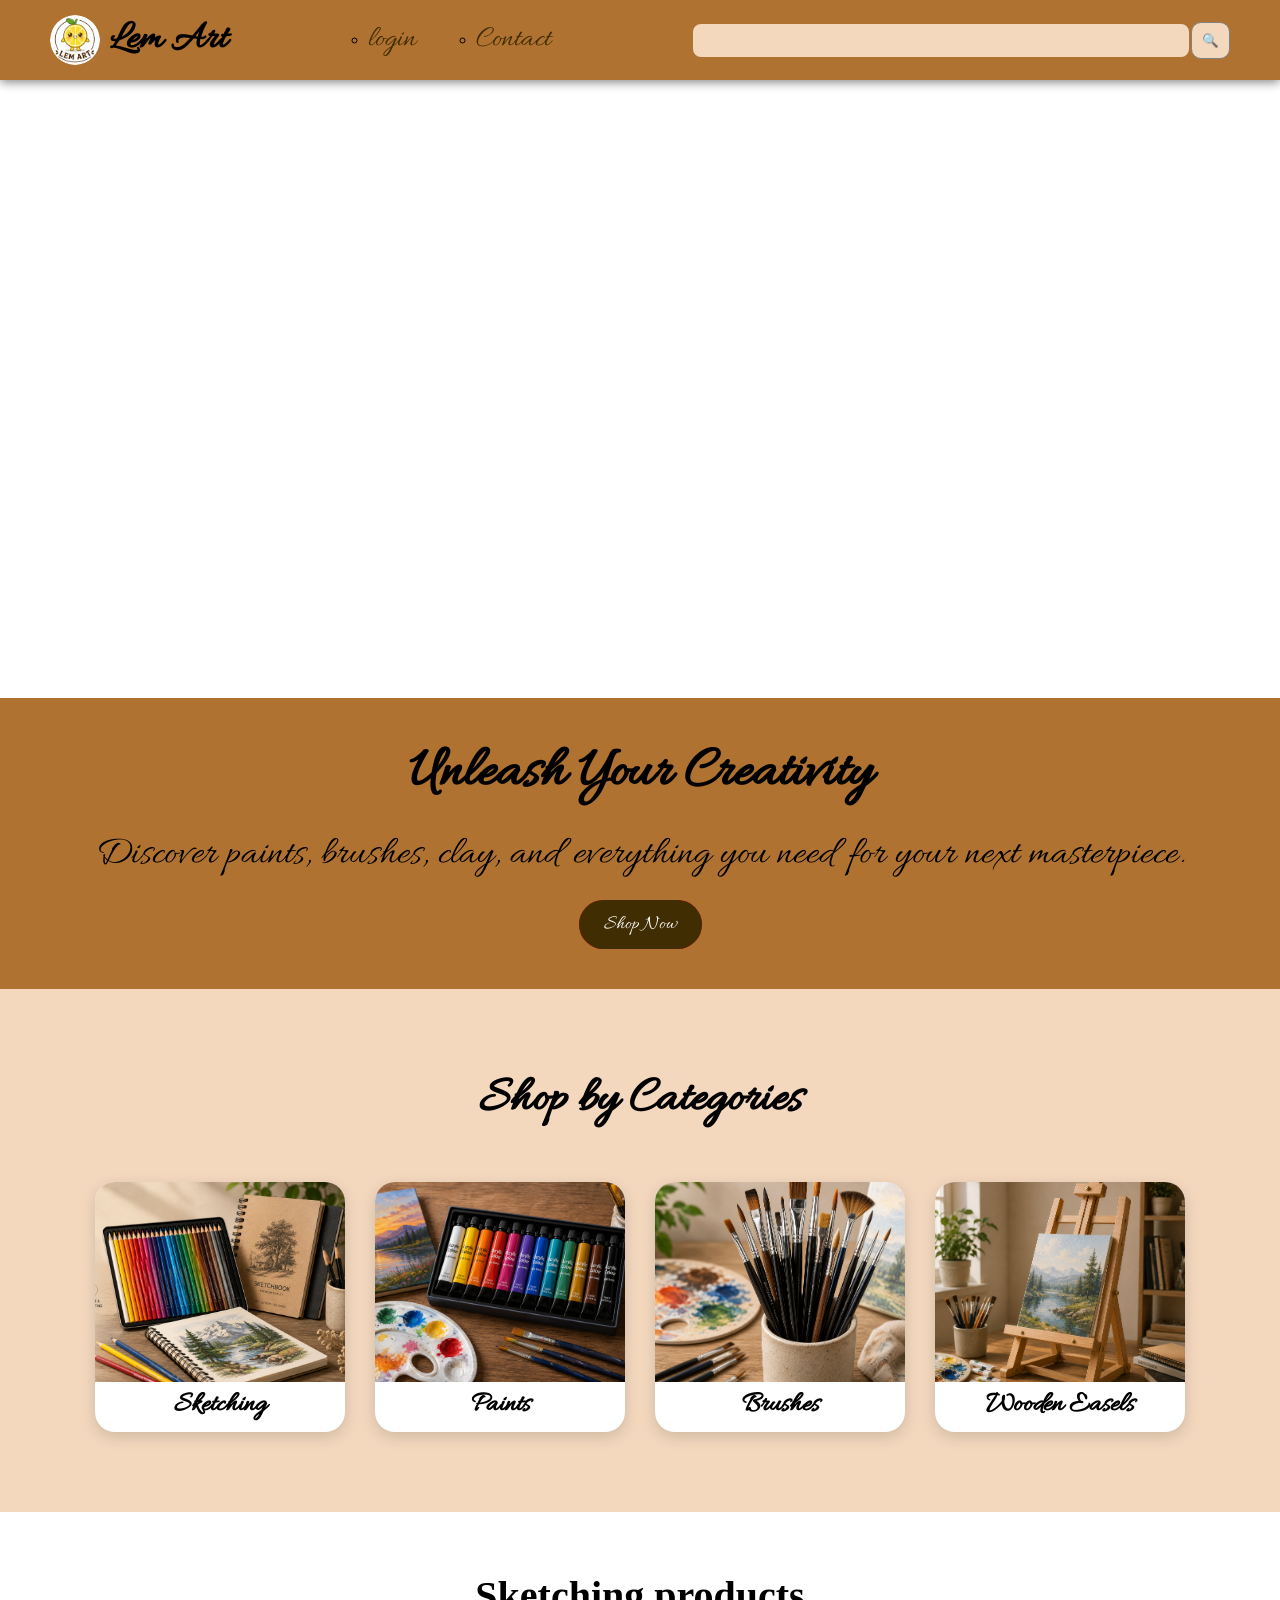
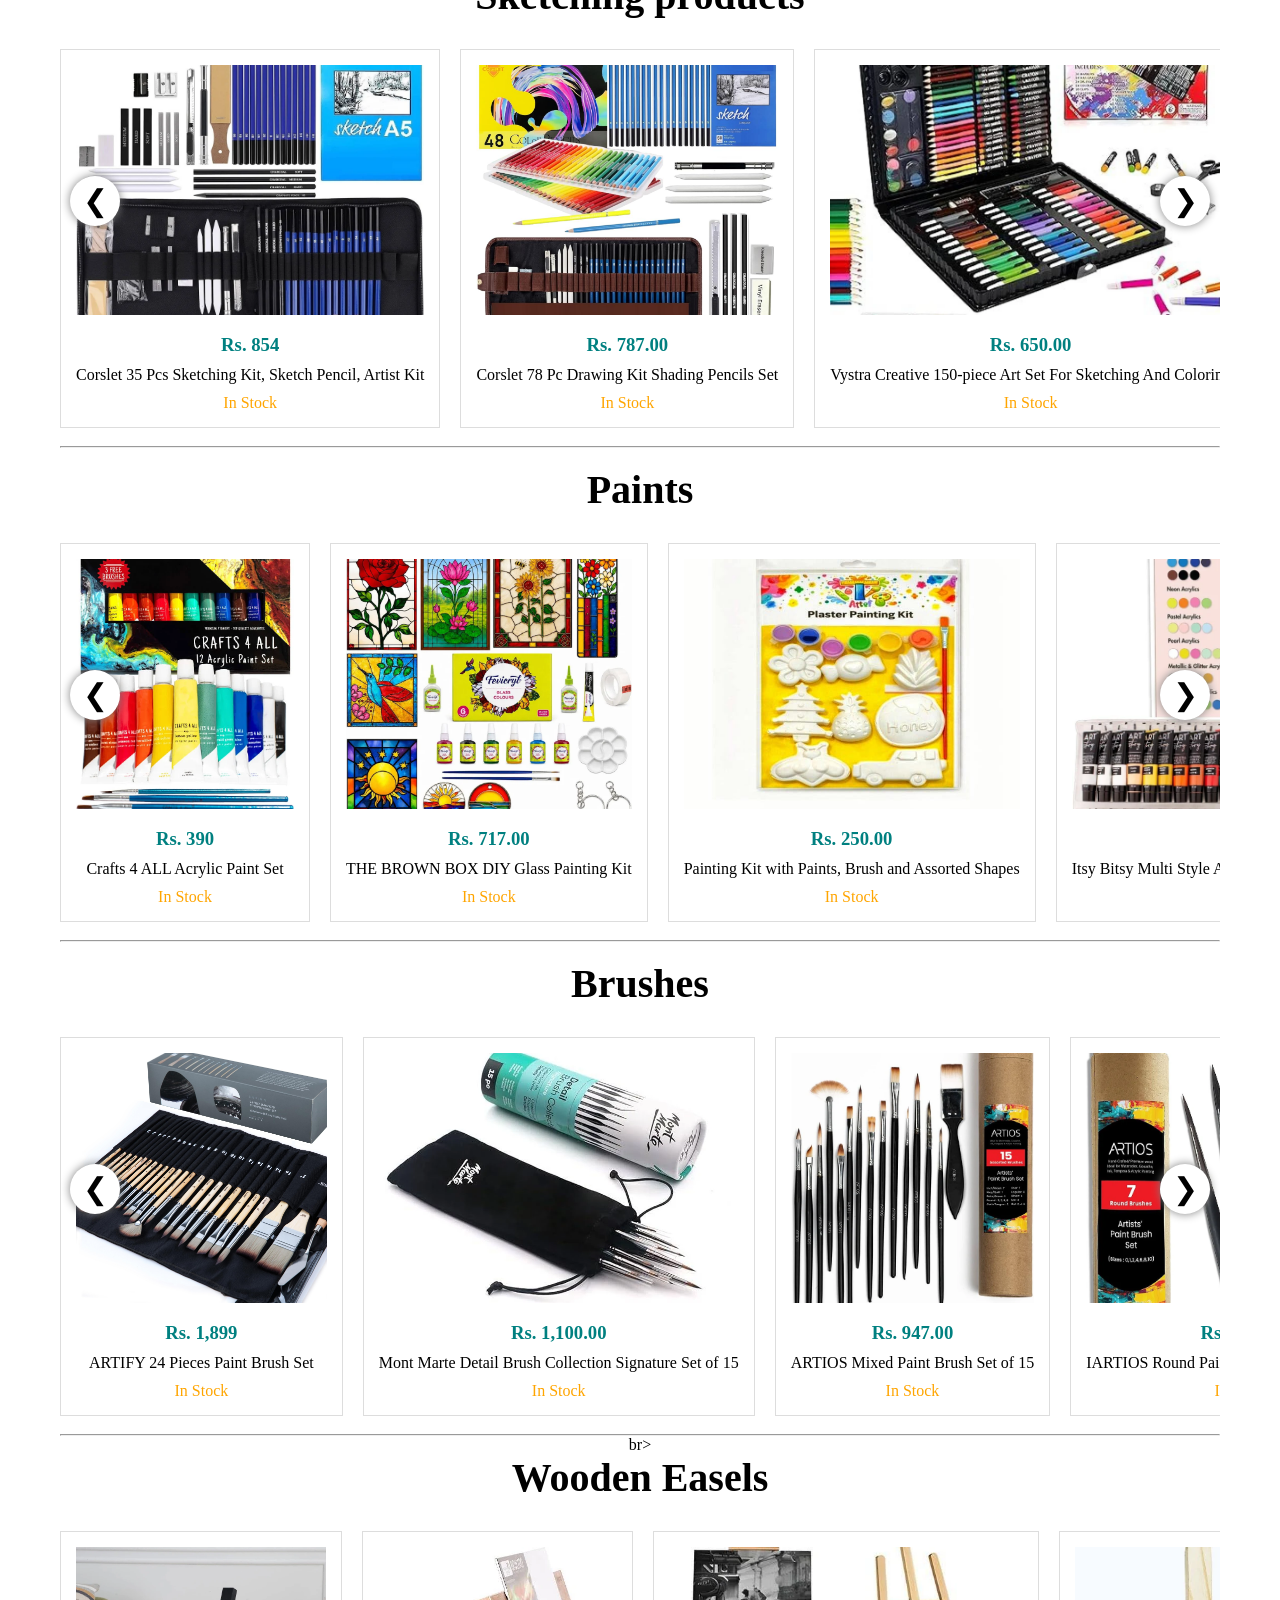
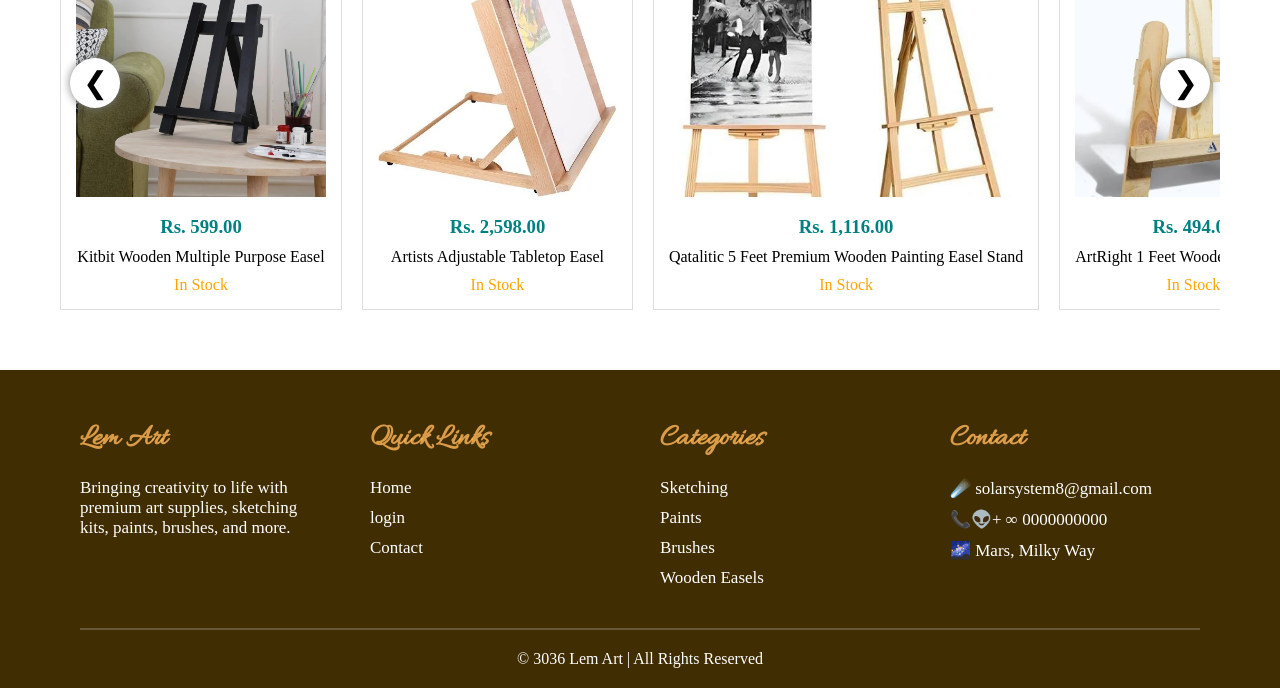
<file: index.html>
<!DOCTYPE html>
<html lang="en">
<head>
    <meta charset="UTF-8">
    <meta name="viewport" content="width=device-width, initial-scale=1.0">
    <title>Lem Aet .com</title>
    <link rel="stylesheet" href="style.css">
    <link rel="icon" type="image/png" href="assets/lem art.png">
    
    <link rel="preconnect" href="https://fonts.googleapis.com">
<link rel="preconnect" href="https://fonts.gstatic.com" crossorigin>
<link href="https://fonts.googleapis.com/css2?family=Allura&display=swap" rel="stylesheet">
</head>
<body>
    <nav class="navbar">
        <div class="logo">
            <img src="assets/lem art.png" alt="Lem Art Logo">
            Lem Art

        </div>
        <ul class="navlinks">
            <li><a href="pages/login.html">login</a></li>
            <li><a href="pages/contact.html">Contact</a></li>
        </ul>
        <div class="searchbox">
            <input type="text" name="search product" id="nis" >
            <button>🔍</button>

        </div>
        

    </nav>
    <section class="hero">
    
</section>
<br>

<div class="hero-content">
    
        <h1>Unleash Your Creativity</h1>
        <p>Discover paints, brushes, clay, and everything you need for your next masterpiece.</p>
        <a href="#products">
    <button>Shop Now</button>
</a>
    </div>

    <section class="categories">

    <h2>Shop by Categories</h2>

    <div class="category-container">

        <div class="category-card">
            <img src="assets/main sk.png"alt="SKETCHBOOK">
            <h3>Sketching</h3>
        </div>

        <div class="category-card">
            <img src="assets/main pain.png" alt="">
            <h3>Paints</h3>
        </div>

        <div class="category-card">
            <img src="assets/main Brushes.png" alt="">
            <h3>Brushes</h3>
        </div>

        <div class="category-card">
            <img src="assets/main Easels.png" alt="">
            <h3>Wooden Easels</h3>
        </div>

    </div>

</section>


<section class="products" id="products">

    <h2>Sketching products</h2>

    <div class="slider-container">

        <button class="prev">&#10094;</button>

        <div class="slider">

            <div class="card">
                <img src="assets/Sketching1.webp">
                
                <h3>Rs. 854</h3>
                <p>Corslet 35 Pcs Sketching Kit, Sketch Pencil, Artist Kit</p>
                <span>In Stock</span>
                <div class="card-buttons">
            <button>Quick Shop</button>
            <button>Add to Cart</button>
        </div>
            </div>

            <div class="card">
                <img src="assets/Sketching2.jpg">
                <h3>Rs. 787.00</h3>
                <p>Corslet 78 Pc Drawing Kit Shading Pencils Set </p>
                <span>In Stock</span>
                <div class="card-buttons">
            <button>Quick Shop</button>
            <button>Add to Cart</button>
        </div>
            </div>

            <div class="card">
                <img src="assets/Sketching3.webp">
                <h3>Rs. 650.00</h3>
                <p>Vystra Creative 150-piece Art Set For Sketching And Coloring</p>
                <span>In Stock</span>
                <div class="card-buttons">
            <button>Quick Shop</button>
            <button>Add to Cart</button>
        </div>
            </div>

            <div class="card">
                <img src="assets/Sketching4.webp">
                <h3>Rs. 300.00</h3>
                <p>DOMS Sketching Smart Kit</p>
                <span>In Stock</span>
                <div class="card-buttons">
            <button>Quick Shop</button>
            <button>Add to Cart</button>
        </div>
            </div>

            
            <div class="card">
                <img src="assets/Sketching5.webp">
                <h3>Rs. 25.00</h3>
                <p>Rainbow Scratch Paper Sketch Pad</p>
                <span>In Stock</span>
                <div class="card-buttons">
            <button>Quick Shop</button>
            <button>Add to Cart</button>
        </div>
            </div>
            <div class="card">
                <img src="assets/skitching6.webp">
                <h3>Rs. 255</h3>
                <p>TEKCOOL Dual Tip Colorful Art Markers</p>
                <span>In Stock</span>
                <div class="card-buttons">
            <button>Quick Shop</button>
            <button>Add to Cart</button>
        </div>
            </div>

        </div>

        <button class="next">&#10095;</button>

    </div>

    <br><hr><br>

    <h2>Paints</h2>

    <div class="slider-container">

        <button class="prev">&#10094;</button>

        <div class="slider">

            <div class="card">
                <img src="assets/paint1.webp">
                <h3>Rs. 390</h3>
                <p>Crafts 4 ALL Acrylic Paint Set</p>
                <span>In Stock</span>
                <div class="card-buttons">
            <button>Quick Shop</button>
            <button>Add to Cart</button>
        </div>
            </div>

            <div class="card">
                <img src="assets/paint2.webp">
                <h3>Rs. 717.00</h3>
                <p>THE BROWN BOX DIY Glass Painting Kit</p>
                <span>In Stock</span>
                <div class="card-buttons">
            <button>Quick Shop</button>
            <button>Add to Cart</button>
        </div>
            </div>

            <div class="card">
                <img src="assets/paint3.jpg">
                <h3>Rs. 250.00</h3>
                <p>Painting Kit with Paints, Brush and Assorted Shapes</p>
                <span>In Stock</span>
                <div class="card-buttons">
            <button>Quick Shop</button>
            <button>Add to Cart</button>
        </div>
            </div>

            <div class="card">
                <img src="assets/paint4.webp">
                <h3>Rs. 1,818.00</h3>
                <p>Itsy Bitsy Multi Style Acrylic Paint Set 52 Colors x 15ml Each Box </p>
                <span>In Stock</span>
                <div class="card-buttons">
            <button>Quick Shop</button>
            <button>Add to Cart</button>
        </div>
            </div>

            
            <div class="card">
                <img src="assets/paint5.webp">
                <h3>Rs. 349.00</h3>
                <p>Craftinger 12-Sets Acrylic Colours With 15Ml Varnish</p>
                <span>In Stock</span>
                <div class="card-buttons">
            <button>Quick Shop</button>
            <button>Add to Cart</button>
        </div>
            </div>
            <div class="card">
                <img src="assets/paint6.jpg">
                <h3>Rs. 200</h3>
                <p>Oil Color Paint Set</p>
                <span>In Stock</span>
                <div class="card-buttons">
            <button>Quick Shop</button>
            <button>Add to Cart</button>
        </div>
            </div>

        </div>

        <button class="next">&#10095;</button>

    </div>
<br><hr><br>

    <h2>Brushes</h2>

    <div class="slider-container">

        <button class="prev">&#10094;</button>

        <div class="slider">

            <div class="card">
                <img src="assets/brush1.jpg">
                <h3>Rs. 1,899</h3>
                <p>ARTIFY 24 Pieces Paint Brush Set</p>
                
                
                <span>In Stock</span>
                <div class="card-buttons">
            <button>Quick Shop</button>
            <button>Add to Cart</button>
        </div>
            </div>

            <div class="card">
                <img src="assets/brush2.webp">
                <h3>Rs. 1,100.00</h3>
                <p>Mont Marte Detail Brush Collection Signature Set of 15</p>
                <span>In Stock</span>
                <div class="card-buttons">
            <button>Quick Shop</button>
            <button>Add to Cart</button>
        </div>
            </div>

            <div class="card">
                <img src="assets/brush3.webp">
                <h3>Rs. 947.00</h3>
                <p>ARTIOS Mixed Paint Brush Set of 15</p>
                <span>In Stock</span>
                <div class="card-buttons">
            <button>Quick Shop</button>
            <button>Add to Cart</button>
        </div>
            </div>

            <div class="card">
                <img src="assets/brush4.webp">
                <h3>Rs. 444.00</h3>
                <p>IARTIOS Round Paint Brush Set of 7 for Artists </p>
                <span>In Stock</span>
                <div class="card-buttons">
            <button>Quick Shop</button>
            <button>Add to Cart</button>
        </div>
            </div>

            
            <div class="card">
                <img src="assets/brush5.webp">
                <h3>Rs. 236.00</h3>
                <p>6 Pieces Fine Detail Brush Kit for Painting</p>
                <span>In Stock</span>
                <div class="card-buttons">
            <button>Quick Shop</button>
            <button>Add to Cart</button>
        </div>
            </div>
            <div class="card">
                <img src="assets/brush6.jpg">
                <h3>Rs. 120</h3>
                <p>6PCS Flat Paint Brush Set</p>
                <span>In Stock</span>
                <div class="card-buttons">
            <button>Quick Shop</button>
            <button>Add to Cart</button>
        </div>
            </div>

        </div>

        <button class="next">&#10095;</button>

    </div>
    <br><hr>br>


    <h2> Wooden Easels</h2>

    <div class="slider-container">

        <button class="prev">&#10094;</button>

        <div class="slider">

            <div class="card">
                <img src="assets/wood1.webp">
                <h3>Rs. 599.00</h3>
                <p>Kitbit Wooden Multiple Purpose Easel</p>
                
                
                <span>In Stock</span>
                <div class="card-buttons">
            <button>Quick Shop</button>
            <button>Add to Cart</button>
        </div>
            </div>

            <div class="card">
                <img src="assets/wood2.webp">
                <h3>Rs. 2,598.00</h3>
                <p>Artists Adjustable Tabletop Easel</p>
                <span>In Stock</span>
                <div class="card-buttons">
            <button>Quick Shop</button>
            <button>Add to Cart</button>
        </div>
            </div>

            <div class="card">
                <img src="assets/wood3.webp">
                <h3>Rs. 1,116.00</h3>
                <p>Qatalitic 5 Feet Premium Wooden Painting Easel Stand</p>
                <span>In Stock</span>
                <div class="card-buttons">
            <button>Quick Shop</button>
            <button>Add to Cart</button>
        </div>
            </div>

            <div class="card">
                <img src="assets/wood4.webp">
                <h3>Rs. 494.00</h3>
                <p>ArtRight 1 Feet Wooden Easel Stand  </p>
                <span>In Stock</span>
                <div class="card-buttons">
            <button>Quick Shop</button>
            <button>Add to Cart</button>
        </div>
            </div>

            
            <div class="card">
                <img src="assets/wood5.webp">
                <h3>Rs. 5,898.00</h3>
                <p>Wooden Double Framed Easel - 45 Inch,White and Black Color</p>
                <span>In Stock</span>
                <div class="card-buttons">
            <button>Quick Shop</button>
            <button>Add to Cart</button>
        </div>
            </div>
            <div class="card">
                <img src="assets/wood6.webp">
                <h3>Rs. 1,899</h3>
                <p>Grandink Wood Tabletop Sketch-Box Easel</p>
                <span>In Stock</span>
                <div class="card-buttons">
            <button>Quick Shop</button>
            <button>Add to Cart</button>
        </div>
            </div>

        </div>

        <button class="next">&#10095;</button>

    </div>

</section>
    
    <script src="script.js"></script>
</body>

<footer class="footer">

    <div class="footer-container">

        <div class="footer-section">
            <h2>Lem Art</h2>
            <p>
                Bringing creativity to life with premium art supplies,
                sketching kits, paints, brushes, and more.
            </p>
        </div>

        <div class="footer-section">
            <h2>Quick Links</h2>
            <ul>
                <li><a href="index.html">Home</a></li>
                <li><a href="pages/login.html">login</a></li>
                <li><a href="pages/contact.html">Contact</a></li>
            </ul>
        </div>

        <div class="footer-section">
            <h2>Categories</h2>
            <ul>
                <li>Sketching</li>
                <li>Paints</li>
                <li>Brushes</li>
                <li>Wooden Easels</li>
            </ul>
        </div>

        <div class="footer-section">
            <h2>Contact</h2>
            <p>☄️ solarsystem8@gmail.com</p>
            <p>📞👽+ ∞ 0000000000</p>
            <p>🌌 Mars, Milky Way</p>
        </div>

    </div>

    <hr>

    <div class="footer-bottom">
        © 3036 Lem Art | All Rights Reserved
    </div>

</footer>
</html>
</file>
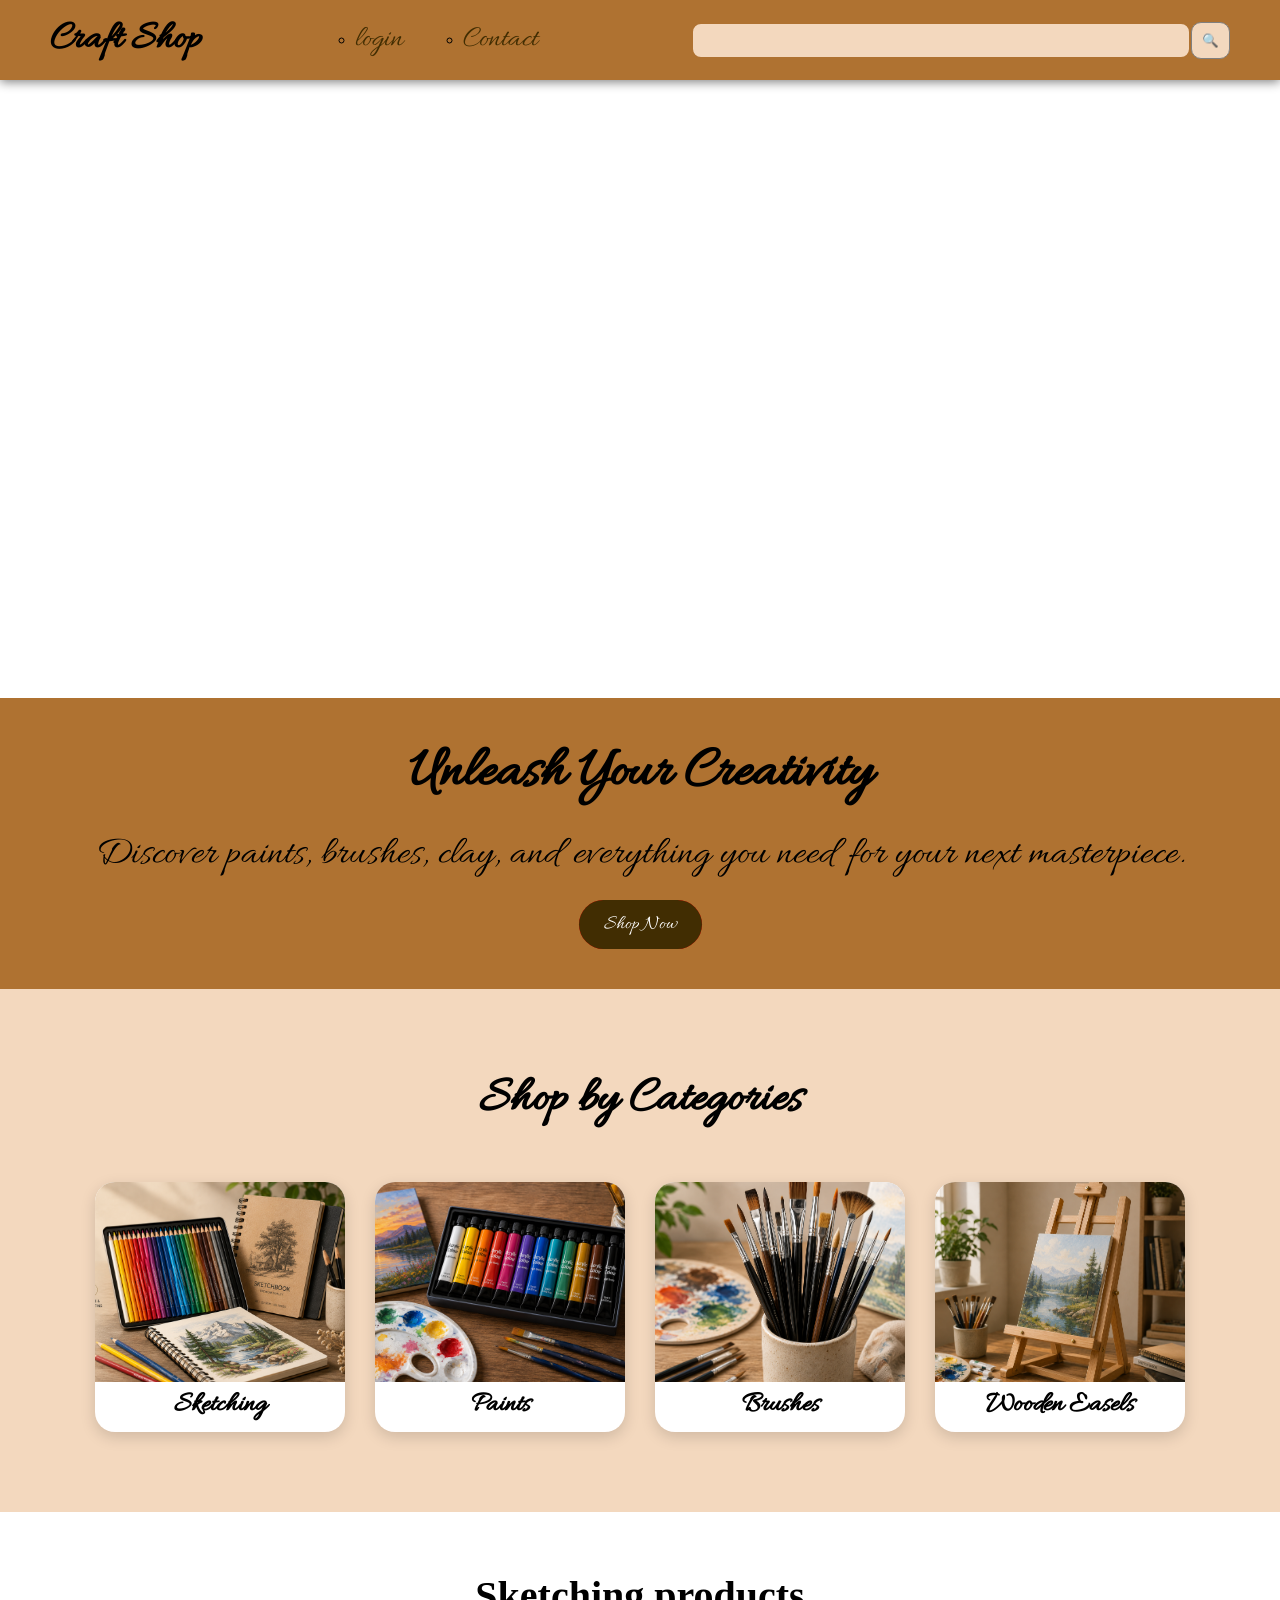
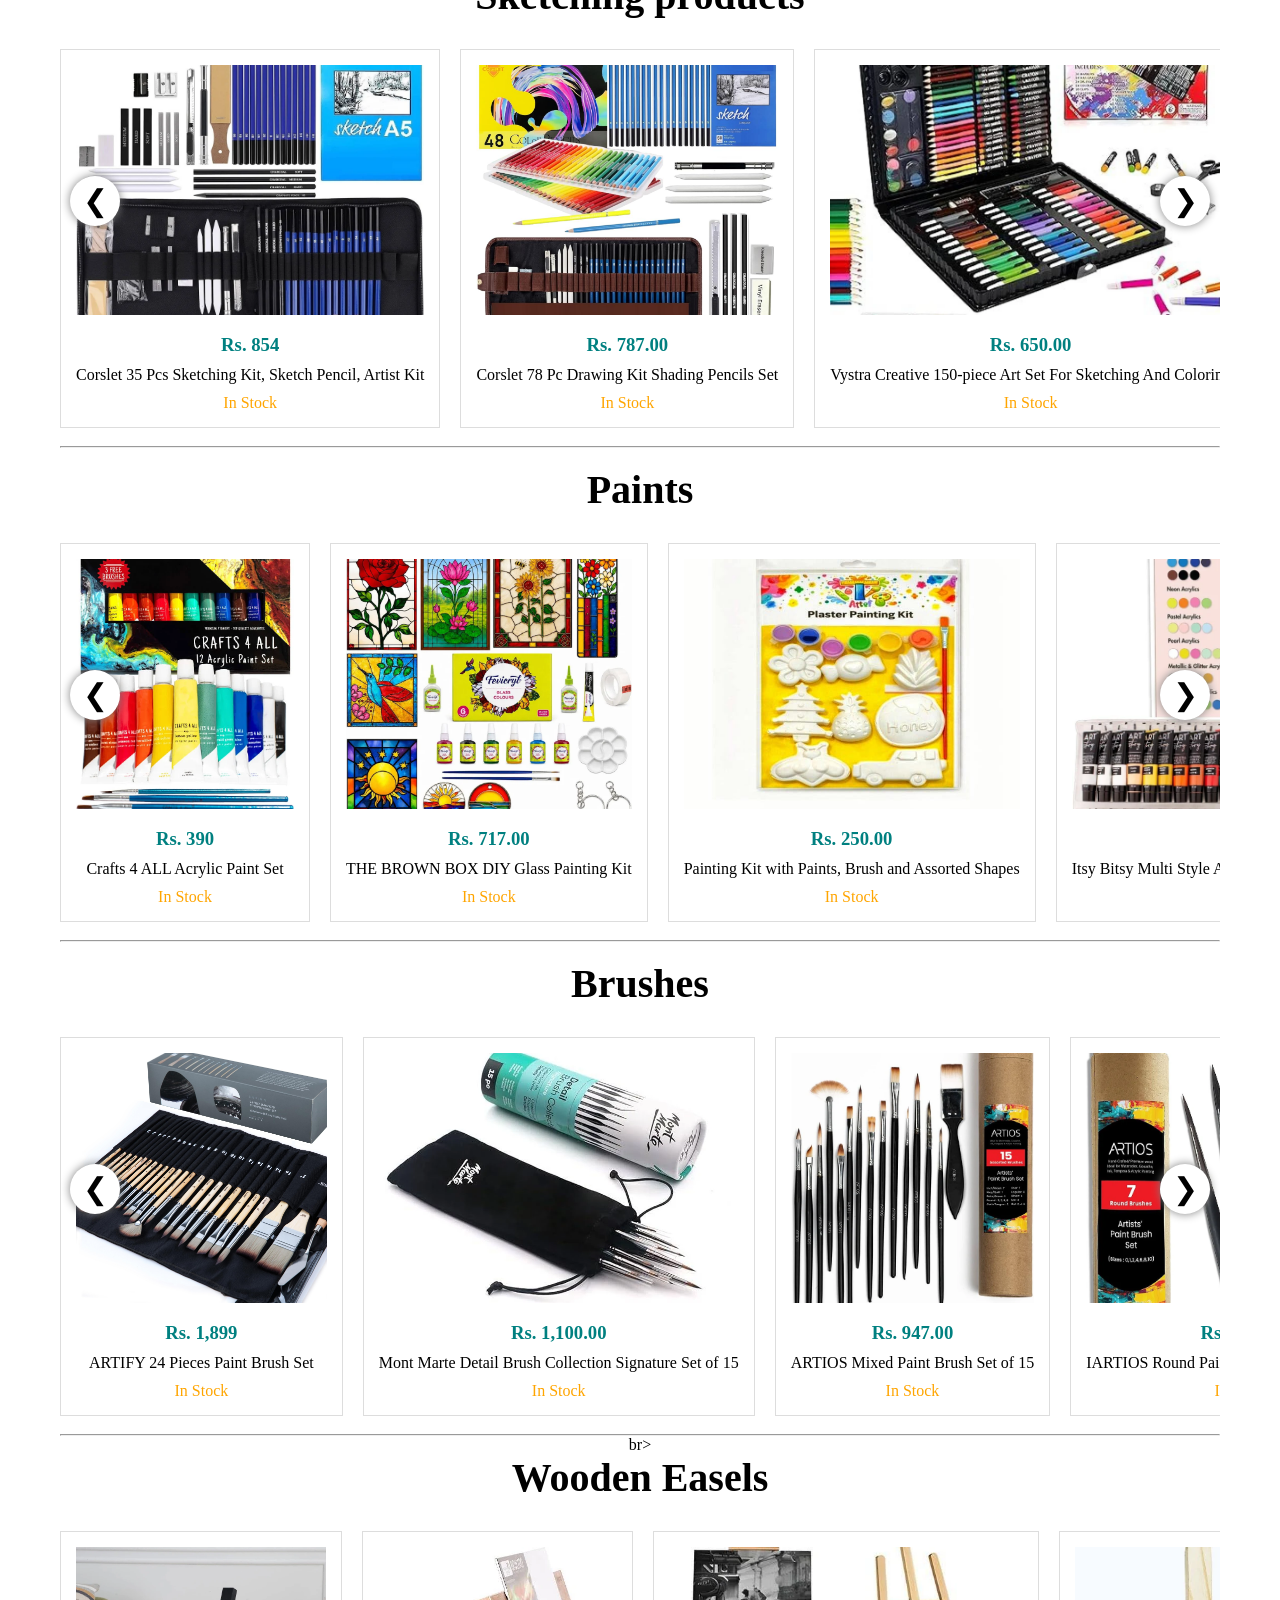
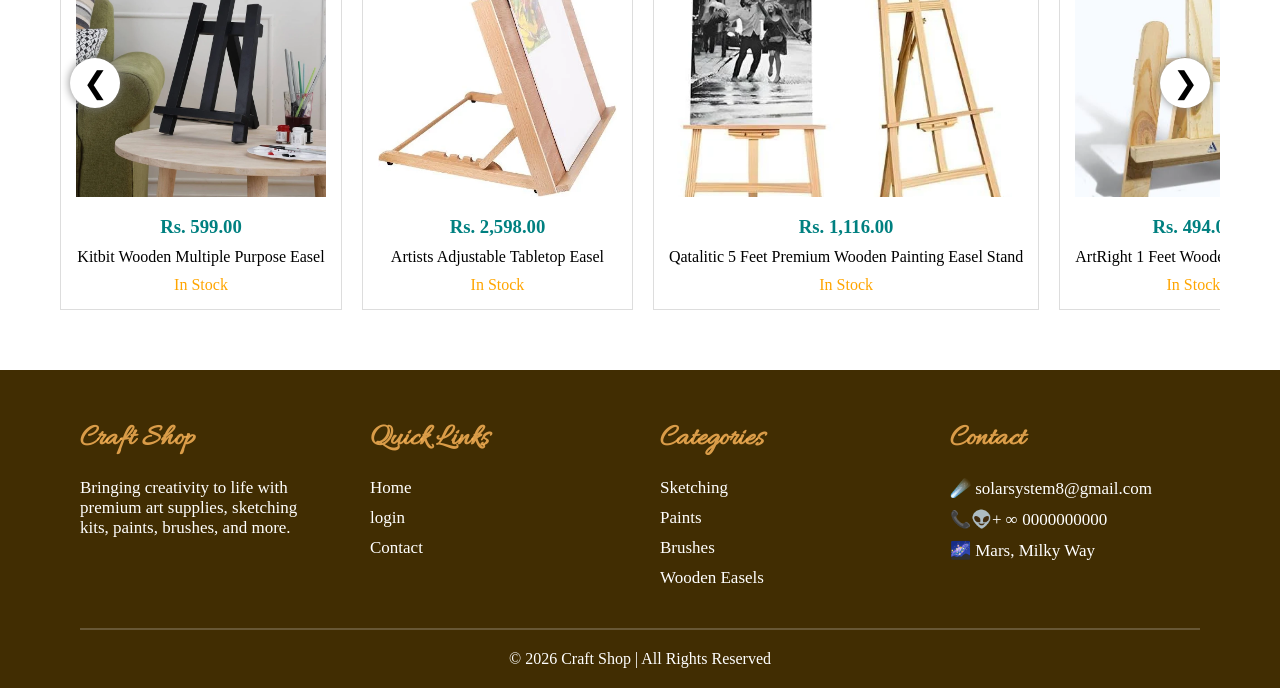
<file: intex.html>
<!DOCTYPE html>
<html lang="en">
<head>
    <meta charset="UTF-8">
    <meta name="viewport" content="width=device-width, initial-scale=1.0">
    <title>balckfrower</title>
    <link rel="stylesheet" href="style.css">
    
    <link rel="preconnect" href="https://fonts.googleapis.com">
<link rel="preconnect" href="https://fonts.gstatic.com" crossorigin>
<link href="https://fonts.googleapis.com/css2?family=Allura&display=swap" rel="stylesheet">
</head>
<body>
    <nav class="navbar">
        <div class="logo">
            Craft Shop

        </div>
        <ul class="navlinks">
            <li><a href="pages/login.html">login</a></li>
            <li><a href="pages/contact.html">Contact</a></li>
        </ul>
        <div class="searchbox">
            <input type="text" name="search product" id="nis" >
            <button>🔍</button>

        </div>
        

    </nav>
    <section class="hero">
    
</section>
<br>

<div class="hero-content">
    
        <h1>Unleash Your Creativity</h1>
        <p>Discover paints, brushes, clay, and everything you need for your next masterpiece.</p>
        <a href="#products">
    <button>Shop Now</button>
</a>
    </div>

    <section class="categories">

    <h2>Shop by Categories</h2>

    <div class="category-container">

        <div class="category-card">
            <img src="assets/main sk.png"alt="SKETCHBOOK">
            <h3>Sketching</h3>
        </div>

        <div class="category-card">
            <img src="assets/main pain.png" alt="">
            <h3>Paints</h3>
        </div>

        <div class="category-card">
            <img src="assets/main Brushes.png" alt="">
            <h3>Brushes</h3>
        </div>

        <div class="category-card">
            <img src="assets/main Easels.png" alt="">
            <h3>Wooden Easels</h3>
        </div>

    </div>

</section>


<section class="products" id="products">

    <h2>Sketching products</h2>

    <div class="slider-container">

        <button class="prev">&#10094;</button>

        <div class="slider">

            <div class="card">
                <img src="assets/Sketching1.webp">
                
                <h3>Rs. 854</h3>
                <p>Corslet 35 Pcs Sketching Kit, Sketch Pencil, Artist Kit</p>
                <span>In Stock</span>
                <div class="card-buttons">
            <button>Quick Shop</button>
            <button>Add to Cart</button>
        </div>
            </div>

            <div class="card">
                <img src="assets/Sketching2.jpg">
                <h3>Rs. 787.00</h3>
                <p>Corslet 78 Pc Drawing Kit Shading Pencils Set </p>
                <span>In Stock</span>
                <div class="card-buttons">
            <button>Quick Shop</button>
            <button>Add to Cart</button>
        </div>
            </div>

            <div class="card">
                <img src="assets/Sketching3.webp">
                <h3>Rs. 650.00</h3>
                <p>Vystra Creative 150-piece Art Set For Sketching And Coloring</p>
                <span>In Stock</span>
                <div class="card-buttons">
            <button>Quick Shop</button>
            <button>Add to Cart</button>
        </div>
            </div>

            <div class="card">
                <img src="assets/Sketching4.webp">
                <h3>Rs. 300.00</h3>
                <p>DOMS Sketching Smart Kit</p>
                <span>In Stock</span>
                <div class="card-buttons">
            <button>Quick Shop</button>
            <button>Add to Cart</button>
        </div>
            </div>

            
            <div class="card">
                <img src="assets/Sketching5.webp">
                <h3>Rs. 25.00</h3>
                <p>Rainbow Scratch Paper Sketch Pad</p>
                <span>In Stock</span>
                <div class="card-buttons">
            <button>Quick Shop</button>
            <button>Add to Cart</button>
        </div>
            </div>
            <div class="card">
                <img src="assets/skitching6.webp">
                <h3>Rs. 255</h3>
                <p>TEKCOOL Dual Tip Colorful Art Markers</p>
                <span>In Stock</span>
                <div class="card-buttons">
            <button>Quick Shop</button>
            <button>Add to Cart</button>
        </div>
            </div>

        </div>

        <button class="next">&#10095;</button>

    </div>

    <br><hr><br>

    <h2>Paints</h2>

    <div class="slider-container">

        <button class="prev">&#10094;</button>

        <div class="slider">

            <div class="card">
                <img src="assets/paint1.webp">
                <h3>Rs. 390</h3>
                <p>Crafts 4 ALL Acrylic Paint Set</p>
                <span>In Stock</span>
                <div class="card-buttons">
            <button>Quick Shop</button>
            <button>Add to Cart</button>
        </div>
            </div>

            <div class="card">
                <img src="assets/paint2.webp">
                <h3>Rs. 717.00</h3>
                <p>THE BROWN BOX DIY Glass Painting Kit</p>
                <span>In Stock</span>
                <div class="card-buttons">
            <button>Quick Shop</button>
            <button>Add to Cart</button>
        </div>
            </div>

            <div class="card">
                <img src="assets/paint3.jpg">
                <h3>Rs. 250.00</h3>
                <p>Painting Kit with Paints, Brush and Assorted Shapes</p>
                <span>In Stock</span>
                <div class="card-buttons">
            <button>Quick Shop</button>
            <button>Add to Cart</button>
        </div>
            </div>

            <div class="card">
                <img src="assets/paint4.webp">
                <h3>Rs. 1,818.00</h3>
                <p>Itsy Bitsy Multi Style Acrylic Paint Set 52 Colors x 15ml Each Box </p>
                <span>In Stock</span>
                <div class="card-buttons">
            <button>Quick Shop</button>
            <button>Add to Cart</button>
        </div>
            </div>

            
            <div class="card">
                <img src="assets/paint5.webp">
                <h3>Rs. 349.00</h3>
                <p>Craftinger 12-Sets Acrylic Colours With 15Ml Varnish</p>
                <span>In Stock</span>
                <div class="card-buttons">
            <button>Quick Shop</button>
            <button>Add to Cart</button>
        </div>
            </div>
            <div class="card">
                <img src="assets/paint6.jpg">
                <h3>Rs. 200</h3>
                <p>Oil Color Paint Set</p>
                <span>In Stock</span>
                <div class="card-buttons">
            <button>Quick Shop</button>
            <button>Add to Cart</button>
        </div>
            </div>

        </div>

        <button class="next">&#10095;</button>

    </div>
<br><hr><br>

    <h2>Brushes</h2>

    <div class="slider-container">

        <button class="prev">&#10094;</button>

        <div class="slider">

            <div class="card">
                <img src="assets/brush1.jpg">
                <h3>Rs. 1,899</h3>
                <p>ARTIFY 24 Pieces Paint Brush Set</p>
                
                
                <span>In Stock</span>
                <div class="card-buttons">
            <button>Quick Shop</button>
            <button>Add to Cart</button>
        </div>
            </div>

            <div class="card">
                <img src="assets/brush2.webp">
                <h3>Rs. 1,100.00</h3>
                <p>Mont Marte Detail Brush Collection Signature Set of 15</p>
                <span>In Stock</span>
                <div class="card-buttons">
            <button>Quick Shop</button>
            <button>Add to Cart</button>
        </div>
            </div>

            <div class="card">
                <img src="assets/brush3.webp">
                <h3>Rs. 947.00</h3>
                <p>ARTIOS Mixed Paint Brush Set of 15</p>
                <span>In Stock</span>
                <div class="card-buttons">
            <button>Quick Shop</button>
            <button>Add to Cart</button>
        </div>
            </div>

            <div class="card">
                <img src="assets/brush4.webp">
                <h3>Rs. 444.00</h3>
                <p>IARTIOS Round Paint Brush Set of 7 for Artists </p>
                <span>In Stock</span>
                <div class="card-buttons">
            <button>Quick Shop</button>
            <button>Add to Cart</button>
        </div>
            </div>

            
            <div class="card">
                <img src="assets/brush5.webp">
                <h3>Rs. 236.00</h3>
                <p>6 Pieces Fine Detail Brush Kit for Painting</p>
                <span>In Stock</span>
                <div class="card-buttons">
            <button>Quick Shop</button>
            <button>Add to Cart</button>
        </div>
            </div>
            <div class="card">
                <img src="assets/brush6.jpg">
                <h3>Rs. 120</h3>
                <p>6PCS Flat Paint Brush Set</p>
                <span>In Stock</span>
                <div class="card-buttons">
            <button>Quick Shop</button>
            <button>Add to Cart</button>
        </div>
            </div>

        </div>

        <button class="next">&#10095;</button>

    </div>
    <br><hr>br>


    <h2> Wooden Easels</h2>

    <div class="slider-container">

        <button class="prev">&#10094;</button>

        <div class="slider">

            <div class="card">
                <img src="assets/wood1.webp">
                <h3>Rs. 599.00</h3>
                <p>Kitbit Wooden Multiple Purpose Easel</p>
                
                
                <span>In Stock</span>
                <div class="card-buttons">
            <button>Quick Shop</button>
            <button>Add to Cart</button>
        </div>
            </div>

            <div class="card">
                <img src="assets/wood2.webp">
                <h3>Rs. 2,598.00</h3>
                <p>Artists Adjustable Tabletop Easel</p>
                <span>In Stock</span>
                <div class="card-buttons">
            <button>Quick Shop</button>
            <button>Add to Cart</button>
        </div>
            </div>

            <div class="card">
                <img src="assets/wood3.webp">
                <h3>Rs. 1,116.00</h3>
                <p>Qatalitic 5 Feet Premium Wooden Painting Easel Stand</p>
                <span>In Stock</span>
                <div class="card-buttons">
            <button>Quick Shop</button>
            <button>Add to Cart</button>
        </div>
            </div>

            <div class="card">
                <img src="assets/wood4.webp">
                <h3>Rs. 494.00</h3>
                <p>ArtRight 1 Feet Wooden Easel Stand  </p>
                <span>In Stock</span>
                <div class="card-buttons">
            <button>Quick Shop</button>
            <button>Add to Cart</button>
        </div>
            </div>

            
            <div class="card">
                <img src="assets/wood5.webp">
                <h3>Rs. 5,898.00</h3>
                <p>Wooden Double Framed Easel - 45 Inch,White and Black Color</p>
                <span>In Stock</span>
                <div class="card-buttons">
            <button>Quick Shop</button>
            <button>Add to Cart</button>
        </div>
            </div>
            <div class="card">
                <img src="assets/wood6.webp">
                <h3>Rs. 1,899</h3>
                <p>Grandink Wood Tabletop Sketch-Box Easel</p>
                <span>In Stock</span>
                <div class="card-buttons">
            <button>Quick Shop</button>
            <button>Add to Cart</button>
        </div>
            </div>

        </div>

        <button class="next">&#10095;</button>

    </div>

</section>
    
    <script src="script.js"></script>
</body>

<footer class="footer">

    <div class="footer-container">

        <div class="footer-section">
            <h2>Craft Shop</h2>
            <p>
                Bringing creativity to life with premium art supplies,
                sketching kits, paints, brushes, and more.
            </p>
        </div>

        <div class="footer-section">
            <h2>Quick Links</h2>
            <ul>
                <li><a href="intex.html">Home</a></li>
                <li><a href="pages/login.html">login</a></li>
                <li><a href="pages/contact.html">Contact</a></li>
            </ul>
        </div>

        <div class="footer-section">
            <h2>Categories</h2>
            <ul>
                <li>Sketching</li>
                <li>Paints</li>
                <li>Brushes</li>
                <li>Wooden Easels</li>
            </ul>
        </div>

        <div class="footer-section">
            <h2>Contact</h2>
            <p>☄️ solarsystem8@gmail.com</p>
            <p>📞👽+ ∞ 0000000000</p>
            <p>🌌 Mars, Milky Way</p>
        </div>

    </div>

    <hr>

    <div class="footer-bottom">
        © 2026 Craft Shop | All Rights Reserved
    </div>

</footer>
</html>
</file>
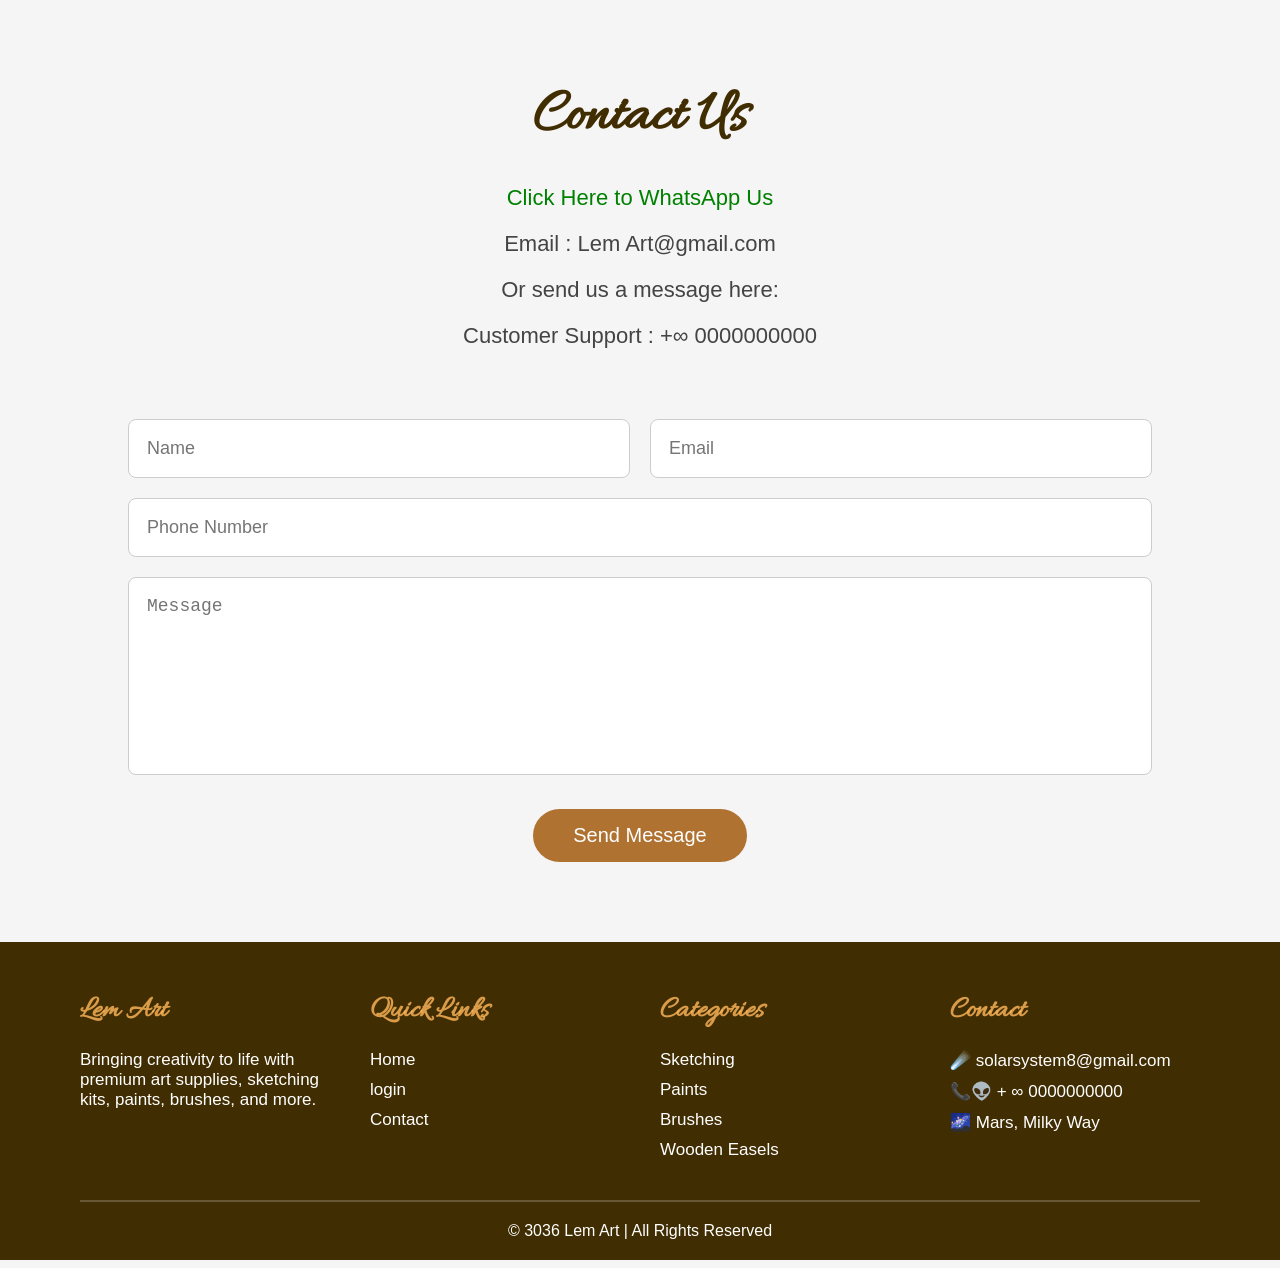
<file: pages/contact.html>
<!DOCTYPE html>
<html lang="en">
<head>
    <meta charset="UTF-8">
    <meta name="viewport" content="width=device-width, initial-scale=1.0">
    <title>Contact Us</title>

    <link rel="stylesheet" href="contact.css">

    <link rel="preconnect" href="https://fonts.googleapis.com">
    <link rel="preconnect" href="https://fonts.gstatic.com" crossorigin>
    <link href="https://fonts.googleapis.com/css2?family=Allura&display=swap" rel="stylesheet">
</head>
<body>

    <section class="contact">

        <h1>Contact Us</h1>

        <a href="#">Click Here to WhatsApp Us</a>

        <p>Email : Lem Art@gmail.com</p>
        <p>Or send us a message here:</p>

        <p>Customer Support : +∞ 0000000000</p>

        <form class="contact-form">

            <div class="row">
                <input type="text" placeholder="Name" required>
                <input type="email" placeholder="Email" required>
            </div>

            <input type="tel" placeholder="Phone Number">

            <textarea placeholder="Message" rows="8"></textarea>

            <button type="submit">Send Message</button>

        </form>
    </section>

</body>

<footer class="footer">

    <div class="footer-container">

        <div class="footer-section">
            <h2>Lem Art</h2>
            <p>
                Bringing creativity to life with premium art supplies,
                sketching kits, paints, brushes, and more.
            </p>
        </div>

        <div class="footer-section">
            <h2>Quick Links</h2>
            <ul>
                <li><a href="../index.html">Home</a></li>
                <li><a href="../pages/login.html">login</a></li>
                <li><a href="../pages/contact.html">Contact</a></li>
            </ul>
        </div>

        <div class="footer-section">
            <h2>Categories</h2>
            <ul>
                <li>Sketching</li>
                <li>Paints</li>
                <li>Brushes</li>
                <li>Wooden Easels</li>
            </ul>
        </div>

        <div class="footer-section">
            <h2>Contact</h2>
            <p>☄️  solarsystem8@gmail.com</p>
            <p>📞👽 + ∞ 0000000000</p>
            <p>🌌 Mars, Milky Way</p>
        </div>

    </div>

    <hr>

    <div class="footer-bottom">
        © 3036 Lem Art | All Rights Reserved
    </div>

</footer>
</html>
</file>
<file: style.css>
html{
    scroll-behavior: smooth;
}

*{
    margin: 0;
    padding: 0px;
    box-sizing: border-box;
}
:root{
    --brown:#af7231;
    --darkbrown:rgb(65, 45, 2);
    --litebrown:rgba(253, 181, 88, 0.815);
    --gray:rgb(243, 216, 190);
    --color:rgb(236, 158, 112);
}
.navbar{
    display: flex;
    justify-content: space-between;
    align-items: center;
    padding: 15px 50px;
    box-shadow: 0 2px 10px gray;
    background: var(--brown);
    position: fixed;
    top: 0px;
    left:0px;
    width: 100%;    
    opacity: 1;
    z-index: 1000;
}
.logo{
    font-size: 40px;
    font-weight: bold;
    font-family: "Allura", cursive;
    display: flex;
    align-items: center;
    gap: 10px;
}
.logo img{
    width: 50px;
    height: 50px;
    border-radius: 50%;
    object-fit: cover;
}

.logo span{
    font-family: "Allura", cursive;
    font-size: 30px;
    color: black;
    font-weight: bold;
}

.navlinks{
    list-style: circle;
    display: flex;
    gap: 60px;
}
.navlinks a{
    font-size: 30px;
    font-family: "Allura", cursive;   
    color: var(--darkbrown);
    text-decoration: none;
}
.searchbox{
    display: flex;
}
.searchbox input{
    padding: 0px ;
    border: 2px solid #af7231 ;
    border-radius: 10px;
    width: 500px;
    background-color: var(--gray);
}
.searchbox button{    
    background-color:var(--gray);
    cursor:pointer;
    padding: 10px 10px;
    border:1px solid gray;
    border-radius:10px;
}
.searchbox button:hover{
    background: rgb(211, 165, 67);
}
.hero{
    height: 600px;
    background-position: center;  
    background-size: cover;
    display: flex;
    justify-content: center;
    align-items: center;
    text-align: center;
    animation: move 15s infinite;
    margin-top: 80px;
}
@keyframes move {
    0%, 55%{
        background-image: url("assets/img1.png");
        margin-left: 0px;
    }
    55%,83%{
        background-image: url("assets/img2.png") ;
    }
    83%,100%{
        background-image: url("assets/img3.png");
        margin-left: 0px;    
    }
}
.hero-content{
    background: var(--brown);
    padding:40px;
    border-radius: 0px;
    text-align: center;
}
.hero-content h1{
    font-size: 58px;
    margin-bottom: 20px;
    font-family: "Allura", cursive;
}
.hero-content p{
    font-size: 40px;
    margin-bottom: 20px;
    font-family: "Allura", cursive;   
}
.hero-content button{
    position: relative;
    z-index: 0;
    padding: 12px 25px;
    border: none;
    outline: none;
    color: rgb(255, 255, 255);
    background:red;
    cursor: pointer;
    font-size: 20px;
    border-radius: 25px;
    font-family: "Allura", cursive;
}
.hero-content button::after{
    content: "";
    z-index: -1;
    position: absolute;
    width:100% ;
    height: 100%;
    background-color:var(--darkbrown);
    left: 0;
    top: 0;
    border-radius:25px ;
}
.hero-content button::before{
    content:"";
    background: linear-gradient(
        45deg,
        #ee8c8c,#ff7300,#fffB00,#dda44d,
        #fbff00,#f0b851,#e9a251,#f1827a
    );
    position: absolute;
    top:-2px ;
    left: -2px;
    background-size: 600%;
    z-index: -1;
    width: calc(100% + 4px);
    height: calc(100% + 4px);
    filter: blur(8px);
    transition: opacity .3s  ;
    border-radius: 10px;
    opacity: 0;
     animation: glowing 20s linear infinite;
}
@keyframes glowing {
    0% {background-position: 0 0;}
    50% {background-position: 400% 0;}
    100%{background-position: 0 0;}
}
.hero-content button:hover::before{
    opacity: 1;
}
.hero-content button:active::after{
    background: transparent;
}
.hero-content button:active{
    color: var(--darkbrown);
    font-weight: bold;
    font-family: "Allura", cursive;   
}
.categories{
    padding: 80px 50px;
    background: var(--gray);
    text-align: center;
}
.categories h2{
    font-size: 50px;
    font-family: "Allura", cursive;
    margin-bottom: 50px;
}
.category-container{
    display: flex;
    justify-content: center;
    gap: 30px;
    flex-wrap: wrap;
    
}
.category-card{
    width: 250px;
    height: 250px;
    background: white;
    
    border-radius: 20px;
    overflow: hidden;
    transition: 0.9s;
    cursor: pointer;
    box-shadow: 0 5px 15px rgba(0,0,0,0.15);
}
.category-card:hover{
    transform: translateY(-20px);
}
.category-card img{
    width: 100%;
    height: 200px;
    object-fit: cover;
}
.category-card h3{
    padding: 20px;
    font-size: 28px;
    font-family: "Allura";
    margin-top: -18px;
    
    
}
.products{
    padding: 60px;
    text-align: center;
}

.products h2{
    font-size: 40px;
    margin-bottom: 30px;
}


.slider-container{
    position: relative;
    overflow: hidden;
    width: 100%;
}

.slider{
    display: flex;
    gap: 20px;
    transition: transform .5s ease;
    width: max-content;
}


.card{
    min-width: 250px;
    background: white;
    padding: 15px;
    border: 1px solid #ddd;
}

.card img{
    width: 100%;
    height: 250px;
    object-fit: cover;
}

.card h3{
    color: teal;
    margin-top: 15px;
}

.card p{
    margin: 10px 0;
}

.card span{
    color: orange;
}

.prev,
.next{
    position: absolute;
    top: 40%;
    transform: translateY(-50%);
    width: 50px;
    height: 50px;
    border: none;
    border-radius: 50%;
    background: white;
    font-size: 30px;
    cursor: pointer;
    z-index: 100;
    box-shadow: 0 0 10px gray;
}

.prev{
    left: 10px;
}

.next{
    right: 10px;
}






.image-box{
    position: relative;
    overflow: hidden;
}

.image-box img{
    width: 100%;
    height: 250px;
    object-fit: cover;
    transition: 0.5s;
}

.card{
    min-width: 250px;
    background: white;
    padding: 15px ;
    border: 1px solid #ddd;
    position: relative;
    overflow: hidden;
    transition: 0.4s;
}

.card img{
    width: 100%;
    height: 250px;
    object-fit: cover;
    transition: 0.4s;
}

.card:hover{
    transform: translateY(-10px);
    box-shadow: 0 10px 25px rgba(0,0,0,0.2);
}

.card:hover img{
    transform: scale(1.05);
    filter: brightness(0.8);
}

.card-buttons{
    position: absolute;
    left: 0;
    bottom: -60px;
    width: 100%;
    display: flex;
    justify-content: center;
    gap: 10px;
    opacity: 0;
    transition: all 0.4s ease;
    
}

.card:hover .card-buttons{
    bottom: 15px;
    opacity: 1;
}

.card-buttons button{
    padding: 10px 15px;
    border: none;
    border-radius: 5px;
    background: #f4a460;
    color: white;
    cursor: pointer;
    font-weight: bold;
}

.card-buttons button:hover{
    background: #af7231;
}

.footer{
    background: var(--darkbrown);
    color: white;
    padding: 50px 80px 20px;
}

.footer-container{
    display: flex;
    justify-content: space-between;
    flex-wrap: wrap;
    gap: 40px;
}

.footer-section{
    flex: 1;
    min-width: 220px;
}

.footer-section h2{
    margin-bottom: 20px;
    font-size: 30px;
    font-family: "Allura", cursive;
    color: var(--litebrown);
}

.footer-section p,
.footer-section li{
    margin-bottom: 10px;
    font-size: 17px;
}

.footer-section ul{
    list-style: none;
}

.footer-section a{
    text-decoration: none;
    color: white;
    transition: 0.3s;
}

.footer-section a:hover{
    color: var(--litebrown);
}

.footer hr{
    margin: 30px 0 20px;
    border: 1px solid rgba(255,255,255,0.2);
}

.footer-bottom{
    text-align: center;
    font-size: 16px;
}
</file>
<file: pages/contact.css>
*{
    margin:0;
    padding:0;
    box-sizing:border-box;
}

:root{
    --brown:#af7231;
    --darkbrown:rgb(65, 45, 2);
    --litebrown:rgba(253, 181, 88, 0.815);
    --gray:rgb(243, 216, 190);
    --color:rgb(236, 158, 112);
}

body{
    background: #f5f5f5;
    font-family: Arial, sans-serif;
}

.contact{
    width:80%;
    margin:auto;
    text-align:center;
    padding:80px 0;
}

.contact h1{
    font-size:60px;
    margin-bottom:30px;
    font-family:"Allura", cursive;
    color:var(--darkbrown);
}

.contact a{
    color:green;
    font-size:22px;
    text-decoration:none;
}

.contact p{
    margin-top:20px;
    font-size:22px;
    color:#444;
}

.contact-form{
    margin-top:50px;
}

.row{
    display:flex;
    gap:20px;
}

.row input{
    width:50%;
}

.contact-form input,
.contact-form textarea{
    width:100%;
    padding:18px;
    margin-top:20px;
    border:1px solid #ccc;
    border-radius:8px;
    font-size:18px;
}
.contact-form textarea{
    resize:none;
}
.contact-form button{
    margin-top:30px;
    padding:15px 40px;
    border:none;
    background:var(--brown);
    color:white;
    font-size:20px;
    border-radius:30px;
    cursor:pointer;
    transition:0.3s;
}
.contact-form button:hover{
    background:var(--darkbrown);
}
.footer{
    background: var(--darkbrown);
    color: white;
    padding: 50px 80px 20px;
}

.footer-container{
    display: flex;
    justify-content: space-between;
    flex-wrap: wrap;
    gap: 40px;
}
.footer-section{
    flex: 1;
    min-width: 220px;
}

.footer-section h2{
    margin-bottom: 20px;
    font-size: 30px;
    font-family: "Allura", cursive;
    color: var(--litebrown);
}

.footer-section p,
.footer-section li{
    margin-bottom: 10px;
    font-size: 17px;
}

.footer-section ul{
    list-style: none;
}
.footer-section a{
    text-decoration: none;
    color: white;
    transition: 0.3s;
}

.footer-section a:hover{
    color: var(--litebrown);
}

.footer hr{
    margin: 30px 0 20px;
    border: 1px solid rgba(255,255,255,0.2);
}

.footer-bottom{
    text-align: center;
    font-size: 16px;
}
</file>
